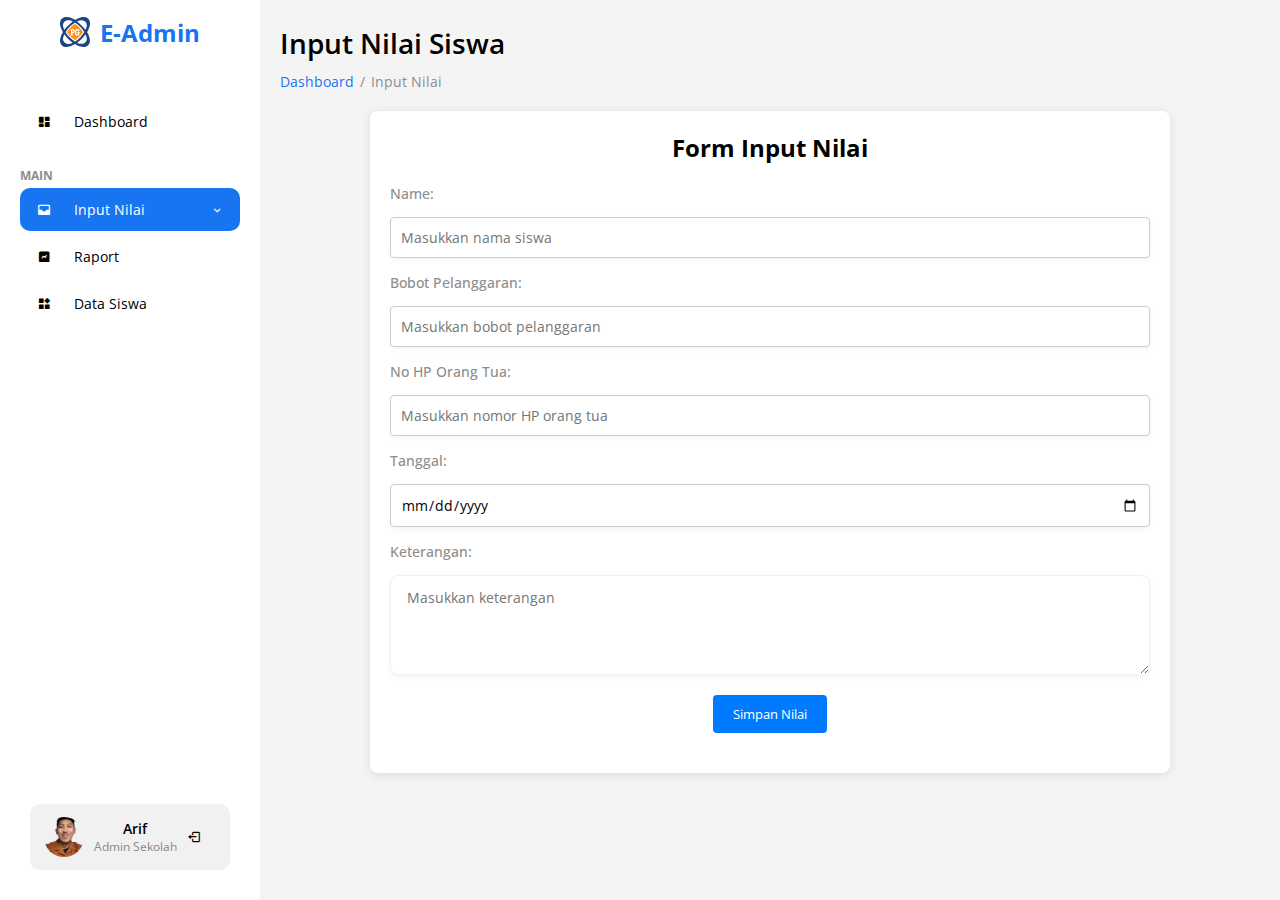
<file: input-nilai.html>
<!DOCTYPE html>
<html lang="id">
<head>
  <meta charset="UTF-8">
  <meta name="viewport" content="width=device-width, initial-scale=1.0">
  <title>Input Nilai Siswa</title>
  <link href="https://unpkg.com/boxicons@2.0.9/css/boxicons.min.css" rel="stylesheet">
  <link rel="stylesheet" href="style.css">
  <style>
    /* CSS tambahan untuk form nilai */
    body {
      font-family: Arial, sans-serif;
      background-color: #f4f4f4;
    }
    .nilai-form {
      width: 100%;
      max-width: 800px;
      margin: 20px auto;
      background: #fff;
      border-radius: 8px;
      padding: 20px;
      box-shadow: 0 2px 10px rgba(0,0,0,0.1);
    }
    .nilai-form h2 {
      text-align: center;
      margin-bottom: 20px;
    }
    .form-group {
      margin-bottom: 15px;
    }
    .form-group label {
      display: block;
      margin-bottom: 5px;
      font-weight: bold;
    }
    .form-group input[type="text"],
    .form-group input[type="number"],
    .form-group input[type="date"],
    .form-group select {
      width: 100%;
      padding: 10px;
      border-radius: 4px;
      border: 1px solid #ccc;
    }
    .form-group textarea {
      width: 100%;
      padding: 10px;
      border-radius: 4px;
      border: 1px solid #ccc;
      height: 100px;
    }
    .form-group .editor {
      height: 200px;
      border: 1px solid #ccc;
      border-radius: 4px;
      padding: 10px;
    }
    button {
      background-color: #007bff;
      color: #fff;
      border: none;
      padding: 10px 20px;
      border-radius: 4px;
      cursor: pointer;
      display: block;
      margin: 20px auto;
    }
    button:hover {
      background-color: #0056b3;
    }
  </style>
</head>
<body>
  <!-- SIDEBAR -->
  <section id="sidebar">
    <a href="index.html" class="brand">
      <img src="images/logo.svg" alt="Logo" style="height: 30px; margin-right: 10px;">
      E-Admin
    </a>
    <ul class="side-menu">
      <li><a href="index.html"><i class='bx bxs-dashboard icon'></i> Dashboard</a></li>
      <li class="divider" data-text="main">Main</li>
      <li><a href="input-nilai.html" class="active"><i class='bx bxs-inbox icon'></i> Input Nilai <i class='bx bx-chevron-right icon-right'></i></a></li>
      <li><a href="#"><i class='bx bxs-chart icon'></i> Raport </a></li>
      <li><a href="data-siswa.html"><i class='bx bxs-widget icon'></i> Data Siswa</a></li>
      <li class="divider"></li>
      <li class="profile">
        <div class="profile-details">
          <img src="images/tes foto.png" alt="profileImg">
          <div class="name_job">
            <div class="name">Arif</div>
            <div class="job">Admin Sekolah</div>
          </div>
          <a href="#" class="logout-btn">
            <i class='bx bx-log-out' id="log_out"></i>
          </a>
        </div>
      </li>
    </ul>
  </section>

  <!-- MAIN CONTENT -->
  <section id="content">
    <main>
      <h1 class="title">Input Nilai Siswa</h1>
      <ul class="breadcrumbs">
        <li><a href="index.html">Dashboard</a></li>
        <li class="divider">/</li>
        <li><a href="input-nilai.html" class="active">Input Nilai</a></li>
      </ul>

      <!-- Form Input Nilai Siswa -->
      <div class="nilai-form">
        <h2>Form Input Nilai</h2>
        <div class="form-group">
          <label for="studentName">Name:</label>
          <input type="text" id="studentName" placeholder="Masukkan nama siswa" required>
        </div>
        <div class="form-group">
          <label for="bobot">Bobot Pelanggaran:</label>
          <input type="number" id="bobot" placeholder="Masukkan bobot pelanggaran" required>
        </div>
        <div class="form-group">
          <label for="noHp">No HP Orang Tua:</label>
          <input type="text" id="noHp" placeholder="Masukkan nomor HP orang tua" required>
        </div>
        <div class="form-group">
          <label for="tanggal">Tanggal:</label>
          <input type="date" id="tanggal" required>
        </div>
        <div class="form-group">
          <label for="keterangan">Keterangan:</label>
          <textarea id="keterangan" placeholder="Masukkan keterangan"></textarea>
        </div>
        <button type="submit">Simpan Nilai</button>
      </div>
    </main>
  </section>

  <!-- Script untuk penanganan form -->
  <script>
    // Penanganan pengiriman form dapat ditambahkan di sini
  </script>
</body>
</html>
</file>
<file: style.css>
@import url('https://fonts.googleapis.com/css2?family=Open+Sans:wght@400;500;600;700&display=swap');

* {
  font-family: 'Open Sans', sans-serif;
  margin: 0;
  padding: 0;
  box-sizing: border-box;
}

:root {
  --grey: #F1F0F6;
  --dark-grey: #8D8D8D;
  --light: #fff;
  --dark: #000;
  --green: #81D43A;
  --light-green: #E3FFCB;
  --blue: #1775F1;
  --light-blue: #D0E4FF;
  --dark-blue: #0C5FCD;
  --red: #FC3B56;
}

html {
  overflow-x: hidden;
}

body {
  background: var(--grey);
  overflow-x: hidden;
}

a {
  text-decoration: none;
}

li {
  list-style: none;
}

/* SIDEBAR */
#sidebar {
  position: fixed;
  max-width: 260px;
  width: 100%;
  background: var(--light);
  top: 0;
  left: 0;
  height: 100%;
  overflow-y: auto;
  scrollbar-width: none;
  transition: all .3s ease;
  z-index: 200;
}
#sidebar.hide {
  max-width: 60px;
}
#sidebar.hide:hover {
  max-width: 260px;
}
#sidebar::-webkit-scrollbar {
  display: none;
}
#sidebar .brand {
  font-size: 24px;
  display: flex;
  align-items: center;
  justify-content: center; 
  height: 64px;
  font-weight: 700;
  color: var(--blue);
  position: sticky;
  top: 0;
  left: 0;
  z-index: 100;
  background: var(--light);
  transition: all .3s ease;
  padding: 0 6px;
}
#sidebar .icon {
  min-width: 48px;
  display: flex;
  justify-content: center;
  align-items: center;
  margin-right: 6px;
}
#sidebar .icon-right {
  margin-left: auto;
  transition: all .3s ease;
}
#sidebar .side-menu {
  margin: 36px 0;
  padding: 0 20px;
  transition: all .3s ease;
}
#sidebar.hide .side-menu {
  padding: 0 6px;
}
#sidebar.hide:hover .side-menu {
  padding: 0 20px;
}
#sidebar .side-menu a {
  display: flex;
  align-items: center;
  font-size: 14px;
  color: var(--dark);
  padding: 12px 16px 12px 0;
  transition: all .3s ease;
  border-radius: 10px;
  margin: 4px 0;
  white-space: nowrap;
}
#sidebar .side-menu > li > a:hover {
  background: var(--grey);
}
#sidebar .side-menu > li > a.active .icon-right {
  transform: rotateZ(90deg);
}
#sidebar .side-menu > li > a.active,
#sidebar .side-menu > li > a.active:hover {
  background: var(--blue);
  color: var(--light);
}
#sidebar .divider {
  margin-top: 24px;
  font-size: 12px;
  text-transform: uppercase;
  font-weight: 700;
  color: var(--dark-grey);
  transition: all .3s ease;
  white-space: nowrap;
}
#sidebar.hide:hover .divider {
  text-align: left;
}
#sidebar.hide .divider {
  text-align: center;
}

/* CONTENT */
#content {
  position: relative;
  width: calc(100% - 260px);
  left: 260px;
  transition: all .3s ease;
}
#sidebar.hide + #content {
  width: calc(100% - 60px);
  left: 60px;
}

/* MAIN */
main {
  width: 100%;
  padding: 24px 20px 20px 20px;
}
main .title {
  font-size: 28px;
  font-weight: 600;
  margin-bottom: 10px;
}
main .breadcrumbs {
  display: flex;
  grid-gap: 6px;
}
main .breadcrumbs li,
main .breadcrumbs li a {
  font-size: 14px;
}
main .breadcrumbs li a {
  color: var(--blue);
}
main .breadcrumbs li a.active,
main .breadcrumbs li.divider {
  color: var(--dark-grey);
  pointer-events: none;
}
main .info-data {
  margin-top: 36px;
  display: grid;
  grid-template-columns: repeat(auto-fit, minmax(240px, 1fr));
  grid-gap: 20px;
}
main .info-data .card {
  padding: 20px;
  border-radius: 10px;
  background: var(--light);
  box-shadow: 4px 4px 16px rgba(0, 0, 0, .05);
}
main .card .head {
  display: flex;
  justify-content: space-between;
  align-items: flex-start;
}
main .card .head h2 {
  font-size: 24px;
  font-weight: 600;
}
main .card .head p {
  font-size: 14px;
}
main .card .head .icon {
  font-size: 20px;
  color: var(--green);
}
main .card .head .icon.down {
  color: var(--red);
}
main .card .progress {
  display: block;
  margin-top: 24px;
  height: 10px;
  width: 100%;
  border-radius: 10px;
  background: var(--grey);
  overflow-y: hidden;
  position: relative;
  margin-bottom: 4px;
}
main .card .progress::before {
  content: '';
  position: absolute;
  top: 0;
  left: 0;
  height: 100%;
  background: var(--blue);
  width: var(--value);
}
main .card .label {
  font-size: 14px;
  font-weight: 700;
}
main .data {
  display: flex;
  grid-gap: 20px;
  margin-top: 20px;
  flex-wrap: wrap;
}
main .data .content-data {
  flex-grow: 1;
  flex-basis: 400px;
  padding: 20px;
  background: var(--light);
  border-radius: 10px;
  box-shadow: 4px 4px 16px rgba(0, 0, 0, .1);
}
main .content-data .head {
  display: flex;
  justify-content: space-between;
  align-items: center;
  margin-bottom: 24px;
}
main .content-data .head h3 {
  font-size: 20px;
  font-weight: 600;
}
main .content-data .head .menu {
  position: relative;
  display: flex;
  justify-content: center;
  align-items: center;
}
main .content-data .head .menu .icon {
  cursor: pointer;
}
main .content-data .head .menu-link {
  position: absolute;
  top: calc(100% + 10px);
  right: 0;
  width: 140px;
  background: var(--light);
  border-radius: 10px;
  box-shadow: 4px 4px 16px rgba(0, 0, 0, .1);
  padding: 10px 0;
  z-index: 100;
  opacity: 0;
  pointer-events: none;
  transition: all .3s ease;
}

/* Form Styling */
main form {
  margin-top: 6px;
  padding: 20px;
  background: var(--light);
  border-radius: 10px;
  box-shadow: 0 4px 12px rgba(0, 0, 0, 0.1);
}

main .form-group {
  width: 100%;
  display: flex;
  grid-gap: 20px;
}

main .form-group input {
  flex-grow: 1;
  padding: 12px 20px;
  border-radius: 8px;
  outline: none;
  background: var(--grey);
  border: 1px solid #ccc;
  font-size: 14px;
  color: var(--dark);
  transition: all .3s ease;
  width: 100%;
  box-shadow: inset 0 2px 4px rgba(0, 0, 0, 0.1);
}

main .form-group input:focus {
  box-shadow: 0 0 0 2px var(--blue), 0 0 0 4px var(--light-blue);
  border-color: var(--blue);
}

main .form-group input:hover {
  border-color: var(--blue);
  background: var(--light-green);
}

main .btn-send {
  padding: 12px 20px;
  background: var(--blue);
  border-radius: 8px;
  color: var(--light);
  cursor: pointer;
  border: none;
  transition: background-color .3s ease, transform .3s ease;
  font-size: 16px;
  width: 100%;
  text-align: center;
}

main .btn-send:hover {
  background: var(--dark-blue);
  transform: translateY(-2px);
}

main .btn-send:focus {
  outline: none;
  box-shadow: 0 0 0 2px var(--blue);
}

/* Add smooth transition to the inputs and buttons */
main .form-group input, main .btn-send {
  transition: all .3s ease;
}

/* Table Styling */
table {
  width: 100%;
  border-collapse: collapse;
  margin-top: 20px;
}
table th, table td {
  padding: 12px;
  text-align: center;
  border: 1px solid #ddd;
  border-radius: 6px;
}
table th {
  background-color: var(--blue);
  color: var(--light);
  font-weight: 600;
}
table tr:nth-child(even) {
  background-color: #f4f4f9;
}
table tr:hover {
  background-color: var(--light-blue);
}

/* Table Buttons */
.btn-table {
  padding: 8px 16px;
  background-color: var(--green);
  border: none;
  border-radius: 5px;
  color: var(--light);
  cursor: pointer;
  transition: background-color 0.3s ease;
}
.btn-table:hover {
  background-color: var(--dark-green);
}

/* Profile Section in Sidebar */
.profile {
  position: absolute;
  bottom: 20px;
  left: 50%;
  transform: translateX(-50%);
  width: calc(100% - 40px);
  padding: 10px;
}

.profile-details {
  display: flex;
  align-items: center;
  justify-content: center;
  gap: 10px;
  background: #f1f1f1;
  padding: 10px;
  border-radius: 10px;
  text-align: center;
}

.profile-details img {
  width: 40px;
  height: 40px;
  border-radius: 50%;
  object-fit: cover;
}

.name_job {
  display: flex;
  flex-direction: column;
  align-items: center;
}

.name_job .name {
  font-weight: 600;
  font-size: 14px;
}

.name_job .job {
  font-size: 12px;
  color: #888;
}

.logout-btn {
  color: #333;
  text-decoration: none;
  font-size: 20px;
}

/* Form Styling */
main form {
	margin-top: 6px;
  }
  main .form-group {
	width: 100%;
	display: flex;
	flex-wrap: wrap;
	gap: 10px;
	align-items: center;
  }
  main .form-group input,
  main .form-group select,
  main .form-group textarea {
	flex-grow: 1;
	padding: 12px 16px;
	border-radius: 8px;
	outline: none;
	background: var(--light);
	border: 1px solid var(--grey);
	transition: all 0.3s ease;
	font-size: 14px;
	color: var(--dark);
	width: 100%;
	box-shadow: 0 2px 5px rgba(0,0,0,0.05);
  }
  
  main .form-group input:focus,
  main .form-group select:focus,
  main .form-group textarea:focus {
	border-color: var(--blue);
	box-shadow: 0 0 0 2px var(--light-blue);
	background: #fdfdfd;
  }
  
  main .form-group label {
	font-size: 14px;
	font-weight: 500;
	color: var(--dark-grey);
	margin-bottom: 4px;
	display: block;
	width: 100%;
  }
  
  /* Tombol kirim */
  main .btn-send {
	padding: 10px 20px;
	background: var(--blue);
	border-radius: 8px;
	color: var(--light);
	cursor: pointer;
	border: none;
	font-weight: 600;
	transition: background 0.3s ease, transform 0.2s ease;
  }
  main .btn-send:hover {
	background: var(--dark-blue);
	transform: translateY(-1px);
  }
  .profile-details {
	display: flex;
	align-items: center; /* Menjaga semua elemen sejajar */
  }
  
  .logout-btn {
	margin-left: auto; /* Memindahkan tombol logout ke sebelah kanan */
	text-align: left; /* Rata kiri */
  }
</file>
